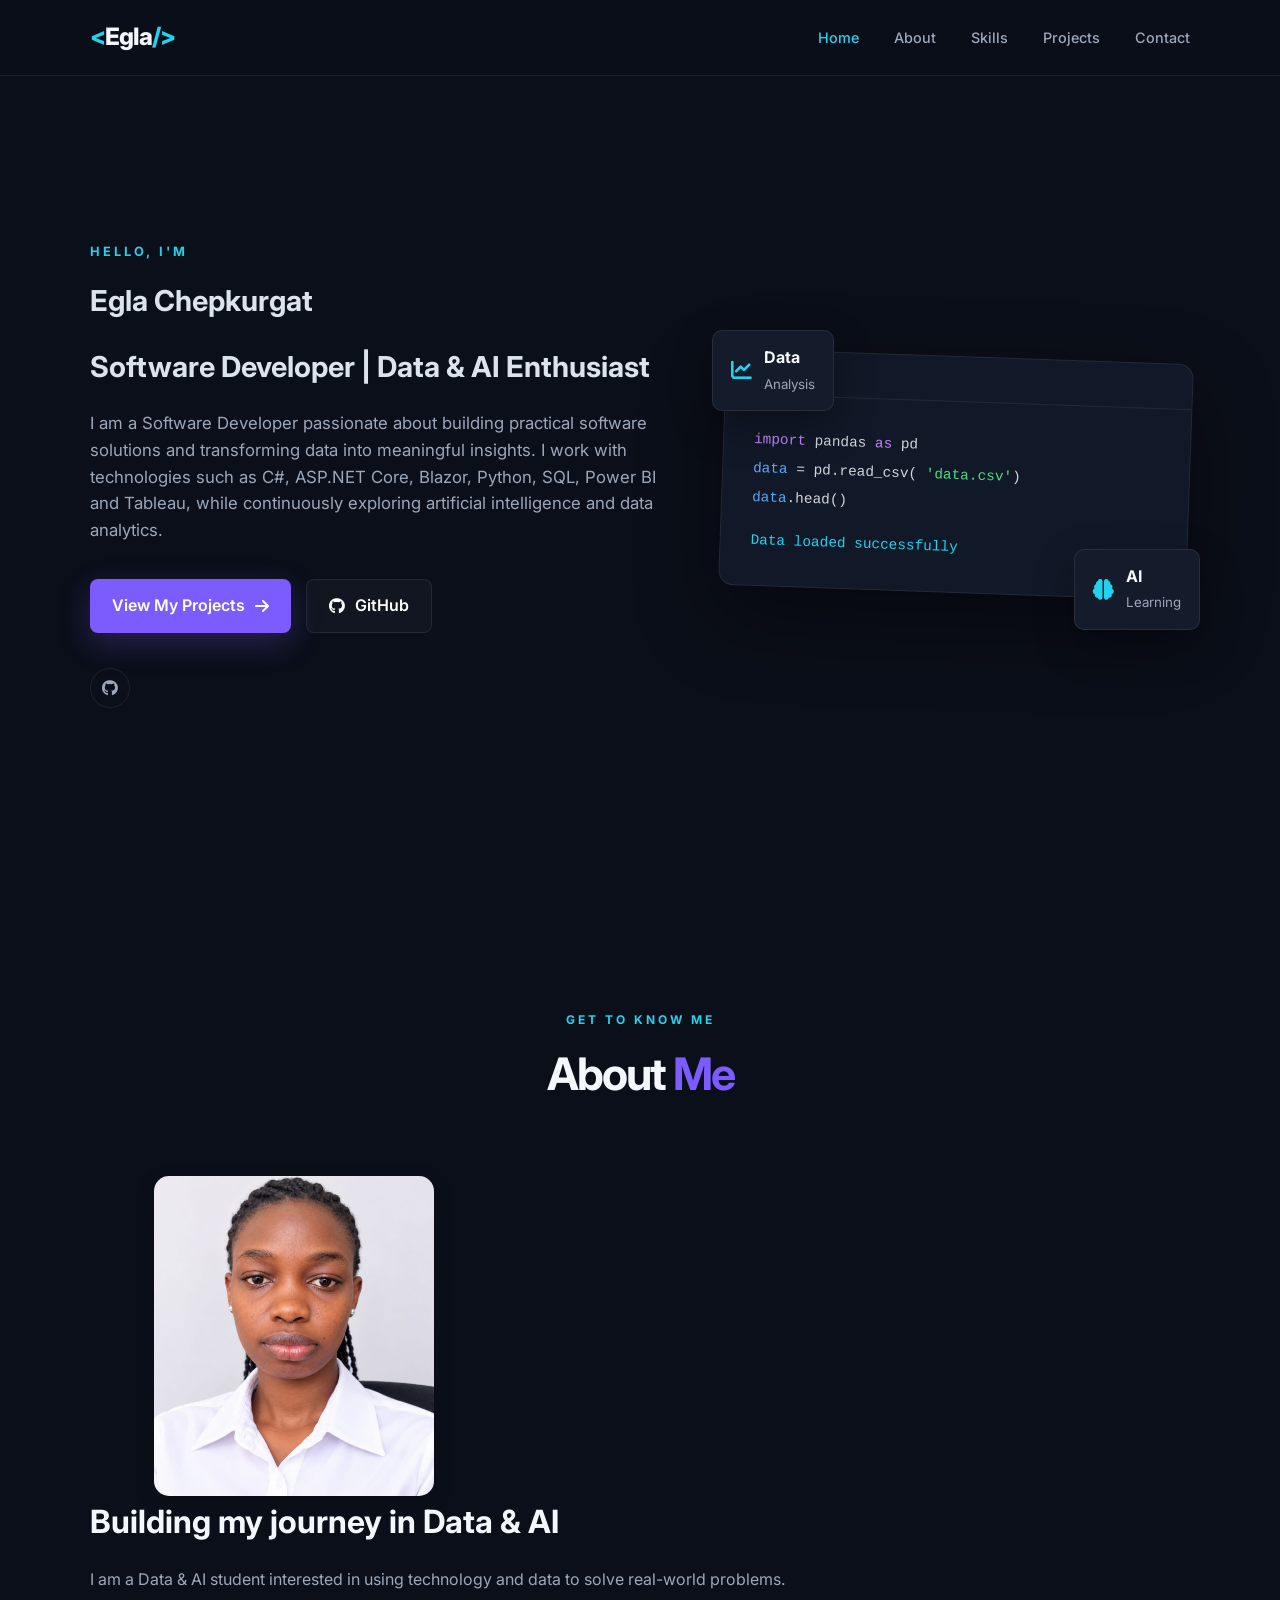
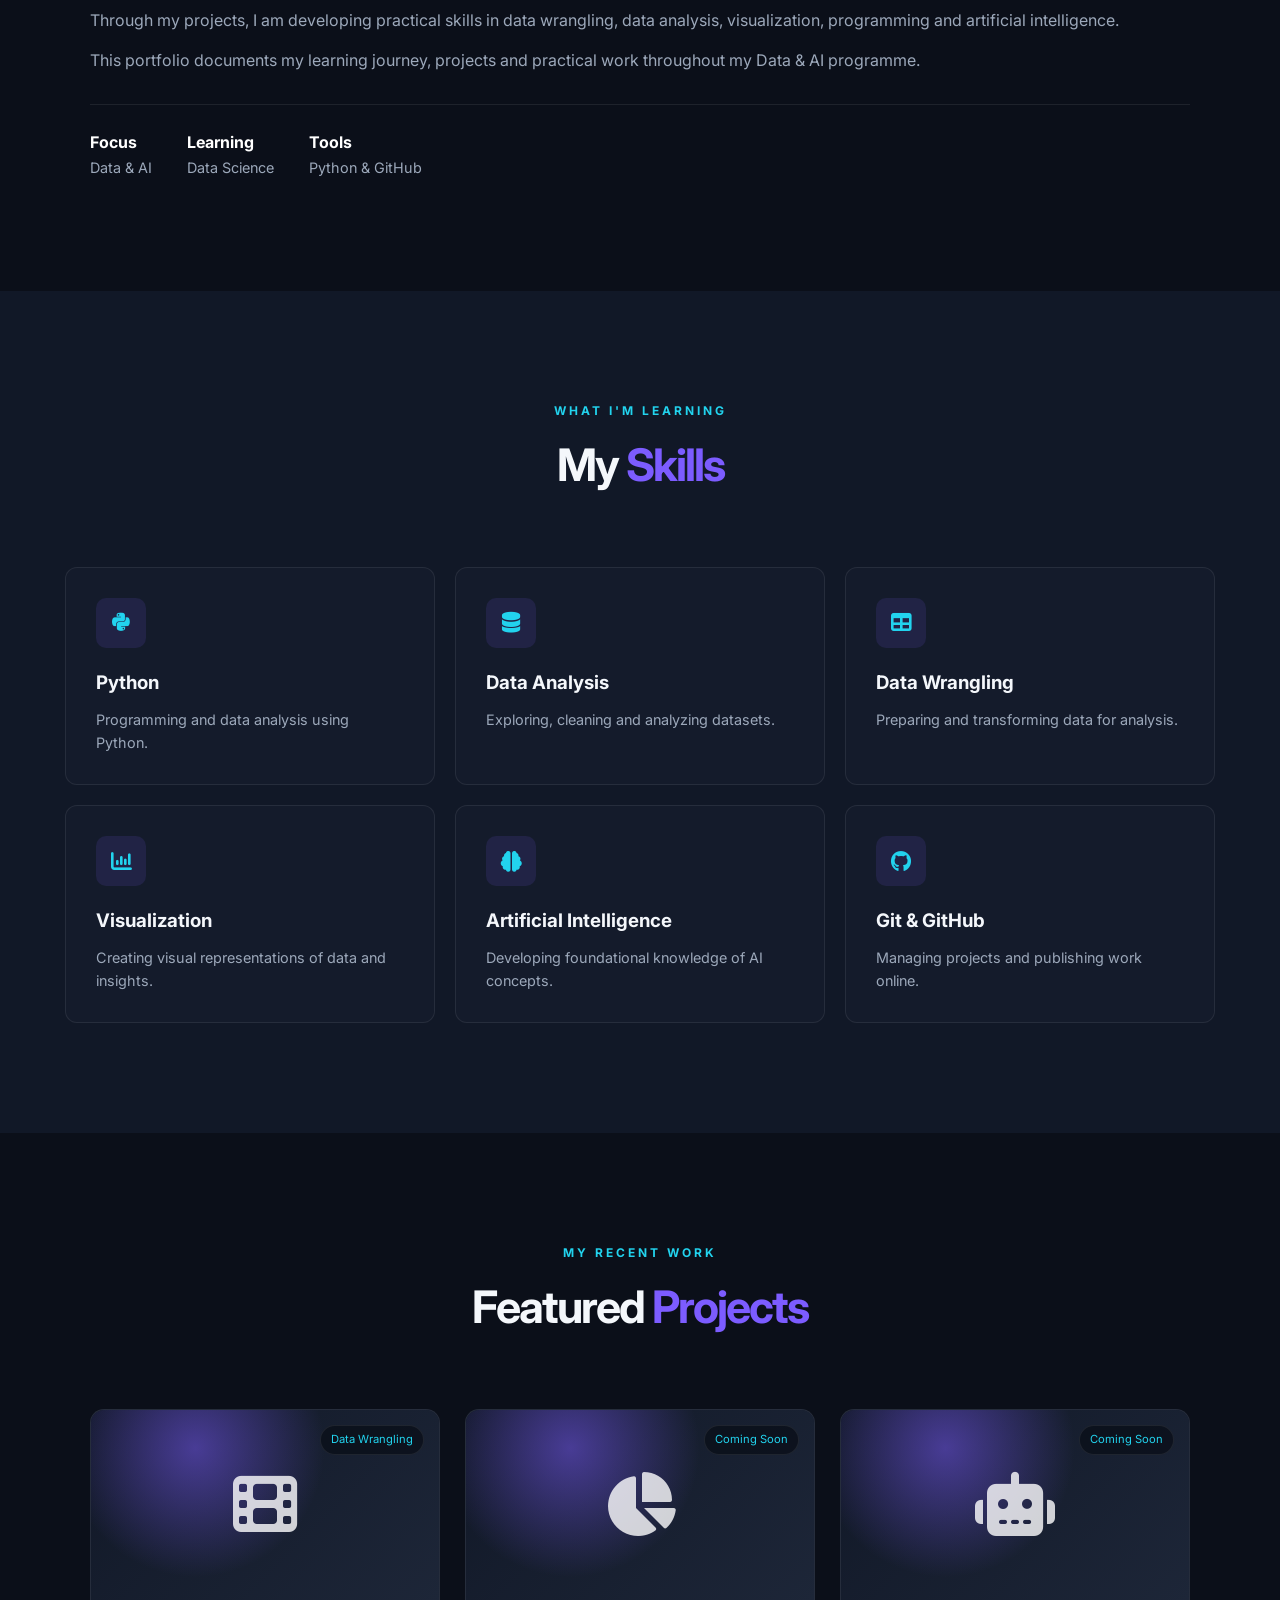
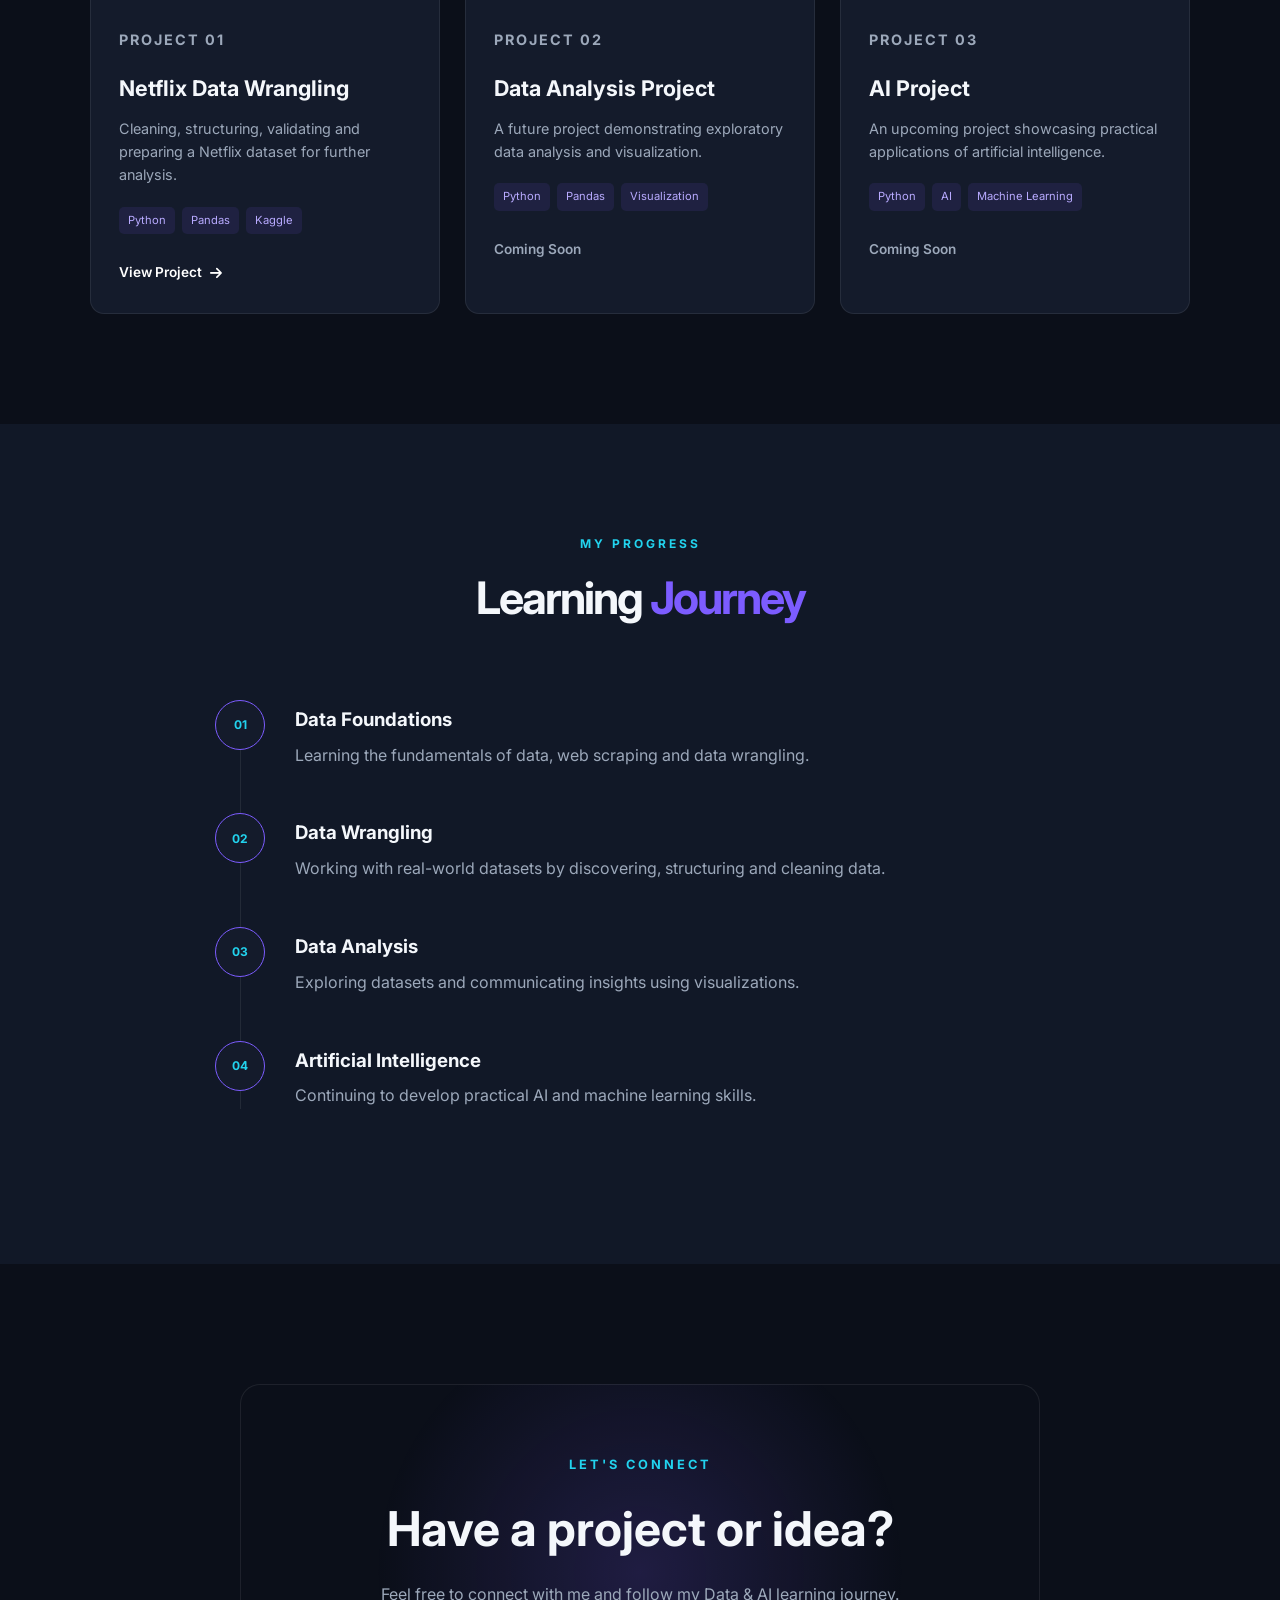
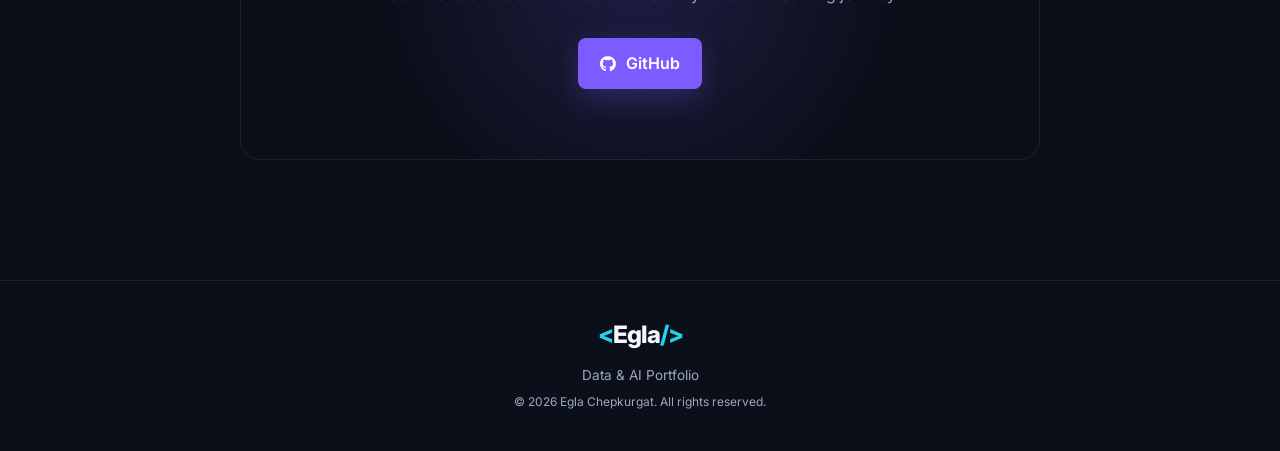
<file: index.html>
<!DOCTYPE html>
<html lang="en">
<head>
    <meta charset="UTF-8">
    <meta name="viewport" content="width=device-width, initial-scale=1.0">

    <title>Egla Chepkurgat |  Software Developer & Data AI Enthusiast</title>

    <meta name="description"
          content="Portfolio of Egla Chepkurgat showcasing Data Science, Data Analytics and AI projects.">

    <link rel="stylesheet" href="style.css">

    <!-- Google Font -->
    <link rel="preconnect" href="https://fonts.googleapis.com">
    <link rel="preconnect" href="https://fonts.gstatic.com" crossorigin>

    <link href="https://fonts.googleapis.com/css2?family=Inter:wght@400;500;600;700;800&display=swap"
          rel="stylesheet">

    <!-- Icons -->
    <link rel="stylesheet"
          href="https://cdnjs.cloudflare.com/ajax/libs/font-awesome/6.5.2/css/all.min.css">
</head>

<body>

<!-- ================= NAVIGATION ================= -->

<header class="header">

    <nav class="navbar">

        <a href="#home" class="logo">
            <span>&lt;</span>Egla<span>/&gt;</span>
        </a>

        <button class="menu-toggle" id="menuToggle">
            <i class="fa-solid fa-bars"></i>
        </button>

        <ul class="nav-links" id="navLinks">

            <li>
                <a href="#home" class="active">Home</a>
            </li>

            <li>
                <a href="#about">About</a>
            </li>

            <li>
                <a href="#skills">Skills</a>
            </li>

            <li>
                <a href="#projects">Projects</a>
            </li>

            <li>
                <a href="#contact">Contact</a>
            </li>

        </ul>

    </nav>

</header>


<!-- ================= HERO ================= -->

<section id="home" class="hero">

    <div class="hero-content">

        <p class="small-heading">
            HELLO, I'M
        </p>

        <h2>
            Egla <span>Chepkurgat</span>
        </h2>

        <h2>
           Software Developer | Data & AI Enthusiast
        </h2>

        <p class="hero-description">
             I am a Software Developer passionate about building practical
             software solutions and transforming data into meaningful insights.
             I work with technologies such as C#, ASP.NET Core, Blazor,
             Python, SQL, Power BI and Tableau, while continuously exploring
             artificial intelligence and data analytics.
        </p>

        <div class="hero-buttons">

            <a href="#projects" class="btn primary-btn">
                View My Projects
                <i class="fa-solid fa-arrow-right"></i>
            </a>

            <a href="https://github.com/Egla74" target="_blank" class="btn secondary-btn">
                <i class="fa-brands fa-github"></i>
                GitHub
            </a>

        </div>

        <div class="social-links">

            <a href="https://github.com/Egla74" target="_blank">
                <i class="fa-brands fa-github"></i>
            </a>

           

        </div>

    </div>


    <div class="hero-visual">

        <div class="code-card">

            <div class="code-header">

                <span></span>
                <span></span>
                <span></span>

            </div>

            <div class="code-content">

                <p>
                    <span class="purple">import</span>
                    pandas
                    <span class="purple">as</span>
                    pd
                </p>

                <p>
                    <span class="blue">data</span> =
                    pd.read_csv(
                    <span class="green">'data.csv'</span>)
                </p>

                <p>
                    <span class="blue">data</span>.head()
                </p>

                <p class="result">
                    Data loaded successfully
                </p>

            </div>

        </div>

        <div class="floating-card card-one">
            <i class="fa-solid fa-chart-line"></i>
            <div>
                <strong>Data</strong>
                <small>Analysis</small>
            </div>
        </div>

        <div class="floating-card card-two">
            <i class="fa-solid fa-brain"></i>
            <div>
                <strong>AI</strong>
                <small>Learning</small>
            </div>
        </div>

    </div>

</section>


<!-- ================= ABOUT ================= -->

<section id="about" class="section about-section">

    <div class="section-heading">

        <p>GET TO KNOW ME</p>

        <h2>
            About <span>Me</span>
        </h2>

    </div>


    <div class="about-grid">

       <div class="about-image">

    <img src="assets/images/profile.jpeg"
         alt="Egla Chepkurgat"
         class="profile-photo">

</div>

        </div>


        <div class="about-content">

            <h3>
                Building my journey in Data & AI
            </h3>

            <p>
                I am a Data & AI student interested in using technology
                and data to solve real-world problems.
            </p>

            <p>
                Through my projects, I am developing practical skills
                in data wrangling, data analysis, visualization,
                programming and artificial intelligence.
            </p>

            <p>
                This portfolio documents my learning journey,
                projects and practical work throughout my Data & AI
                programme.
            </p>

            <div class="about-info">

                <div>
                    <strong>Focus</strong>
                    <span>Data & AI</span>
                </div>

                <div>
                    <strong>Learning</strong>
                    <span>Data Science</span>
                </div>

                <div>
                    <strong>Tools</strong>
                    <span>Python & GitHub</span>
                </div>

            </div>

        </div>

    </div>

</section>


<!-- ================= SKILLS ================= -->

<section id="skills" class="section skills-section">

    <div class="section-heading">

        <p>WHAT I'M LEARNING</p>

        <h2>
            My <span>Skills</span>
        </h2>

    </div>


    <div class="skills-grid">

        <div class="skill-card">

            <div class="skill-icon">
                <i class="fa-brands fa-python"></i>
            </div>

            <h3>Python</h3>

            <p>
                Programming and data analysis using Python.
            </p>

        </div>


        <div class="skill-card">

            <div class="skill-icon">
                <i class="fa-solid fa-database"></i>
            </div>

            <h3>Data Analysis</h3>

            <p>
                Exploring, cleaning and analyzing datasets.
            </p>

        </div>


        <div class="skill-card">

            <div class="skill-icon">
                <i class="fa-solid fa-table"></i>
            </div>

            <h3>Data Wrangling</h3>

            <p>
                Preparing and transforming data for analysis.
            </p>

        </div>


        <div class="skill-card">

            <div class="skill-icon">
                <i class="fa-solid fa-chart-column"></i>
            </div>

            <h3>Visualization</h3>

            <p>
                Creating visual representations of data and insights.
            </p>

        </div>


        <div class="skill-card">

            <div class="skill-icon">
                <i class="fa-solid fa-brain"></i>
            </div>

            <h3>Artificial Intelligence</h3>

            <p>
                Developing foundational knowledge of AI concepts.
            </p>

        </div>


        <div class="skill-card">

            <div class="skill-icon">
                <i class="fa-brands fa-github"></i>
            </div>

            <h3>Git & GitHub</h3>

            <p>
                Managing projects and publishing work online.
            </p>

        </div>

    </div>

</section>


<!-- ================= PROJECTS ================= -->

<section id="projects" class="section projects-section">

    <div class="section-heading">

        <p>MY RECENT WORK</p>

        <h2>
            Featured <span>Projects</span>
        </h2>

    </div>


    <div class="projects-grid">

        <!-- PROJECT 1 -->

        <article class="project-card">

            <div class="project-image">

                <div class="project-icon">
                    <i class="fa-solid fa-film"></i>
                </div>

                <span class="project-tag">
                    Data Wrangling
                </span>

            </div>


            <div class="project-content">

                <p class="project-number">
                    PROJECT 01
                </p>

                <h3>
                    Netflix Data Wrangling
                </h3>

                <p>
                    Cleaning, structuring, validating and preparing
                    a Netflix dataset for further analysis.
                </p>


                <div class="project-tools">

                    <span>Python</span>
                    <span>Pandas</span>
                    <span>Kaggle</span>

                </div>


                <a href="project/netflix_data_wrangling.html"
                   class="project-link">

                    View Project
                    <i class="fa-solid fa-arrow-right"></i>

                </a>

            </div>

        </article>


        <!-- PROJECT 2 -->

        <article class="project-card coming-soon">

            <div class="project-image">

                <div class="project-icon">
                    <i class="fa-solid fa-chart-pie"></i>
                </div>

                <span class="project-tag">
                    Coming Soon
                </span>

            </div>


            <div class="project-content">

                <p class="project-number">
                    PROJECT 02
                </p>

                <h3>
                    Data Analysis Project
                </h3>

                <p>
                    A future project demonstrating exploratory
                    data analysis and visualization.
                </p>


                <div class="project-tools">

                    <span>Python</span>
                    <span>Pandas</span>
                    <span>Visualization</span>

                </div>

                <span class="project-link disabled">
                    Coming Soon
                </span>

            </div>

        </article>


        <!-- PROJECT 3 -->

        <article class="project-card coming-soon">

            <div class="project-image">

                <div class="project-icon">
                    <i class="fa-solid fa-robot"></i>
                </div>

                <span class="project-tag">
                    Coming Soon
                </span>

            </div>


            <div class="project-content">

                <p class="project-number">
                    PROJECT 03
                </p>

                <h3>
                    AI Project
                </h3>

                <p>
                    An upcoming project showcasing practical
                    applications of artificial intelligence.
                </p>


                <div class="project-tools">

                    <span>Python</span>
                    <span>AI</span>
                    <span>Machine Learning</span>

                </div>

                <span class="project-link disabled">
                    Coming Soon
                </span>

            </div>

        </article>

    </div>

</section>


<!-- ================= LEARNING JOURNEY ================= -->

<section class="section journey-section">

    <div class="section-heading">

        <p>MY PROGRESS</p>

        <h2>
            Learning <span>Journey</span>
        </h2>

    </div>


    <div class="timeline">

        <div class="timeline-item">

            <div class="timeline-dot">
                01
            </div>

            <div class="timeline-content">

                <h3>Data Foundations</h3>

                <p>
                    Learning the fundamentals of data,
                    web scraping and data wrangling.
                </p>

            </div>

        </div>


        <div class="timeline-item">

            <div class="timeline-dot">
                02
            </div>

            <div class="timeline-content">

                <h3>Data Wrangling</h3>

                <p>
                    Working with real-world datasets by
                    discovering, structuring and cleaning data.
                </p>

            </div>

        </div>


        <div class="timeline-item">

            <div class="timeline-dot">
                03
            </div>

            <div class="timeline-content">

                <h3>Data Analysis</h3>

                <p>
                    Exploring datasets and communicating
                    insights using visualizations.
                </p>

            </div>

        </div>


        <div class="timeline-item">

            <div class="timeline-dot">
                04
            </div>

            <div class="timeline-content">

                <h3>Artificial Intelligence</h3>

                <p>
                    Continuing to develop practical AI and
                    machine learning skills.
                </p>

            </div>

        </div>

    </div>

</section>


<!-- ================= CONTACT ================= -->

<section id="contact" class="section contact-section">

    <div class="contact-box">

        <p class="small-heading">
            LET'S CONNECT
        </p>

        <h2>
            Have a project or idea?
        </h2>

        <p>
            Feel free to connect with me and follow my
            Data & AI learning journey.
        </p>


        <div class="contact-buttons">

            <a href="https://github.com/Egla74"
               target="_blank"
               class="btn primary-btn">

                <i class="fa-brands fa-github"></i>
                GitHub

            </a>


            

            </a>

        </div>

    </div>

</section>


<!-- ================= FOOTER ================= -->

<footer class="footer">

    <div class="footer-content">

        <a href="#home" class="logo">
            <span>&lt;</span>Egla<span>/&gt;</span>
        </a>

        <p>
            Data & AI Portfolio
        </p>

        <p class="copyright">
            © <span id="year"></span> Egla Chepkurgat. All rights reserved.
        </p>

    </div>

</footer>


<!-- ================= BACK TO TOP ================= -->

<button id="backToTop" class="back-to-top">

    <i class="fa-solid fa-arrow-up"></i>

</button>


<script src="script.js"></script>

</body>
</html>
</file>
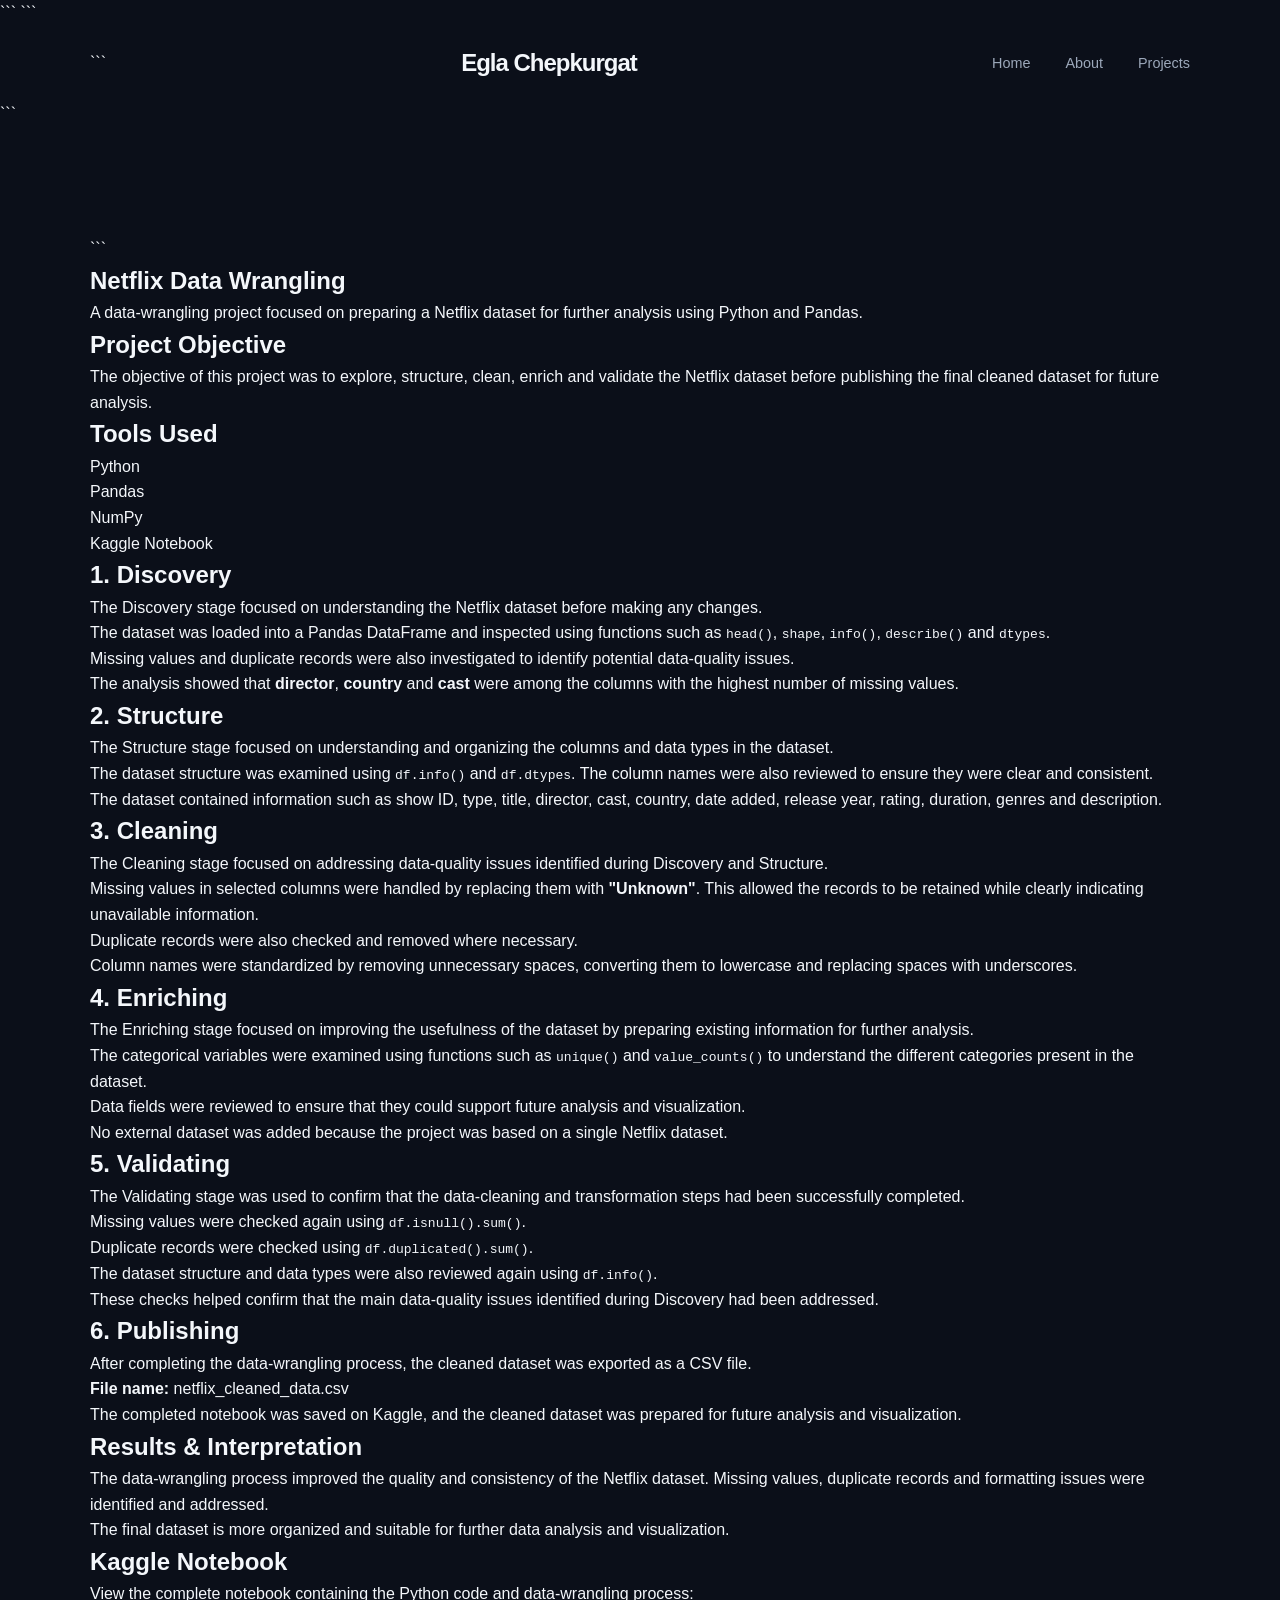
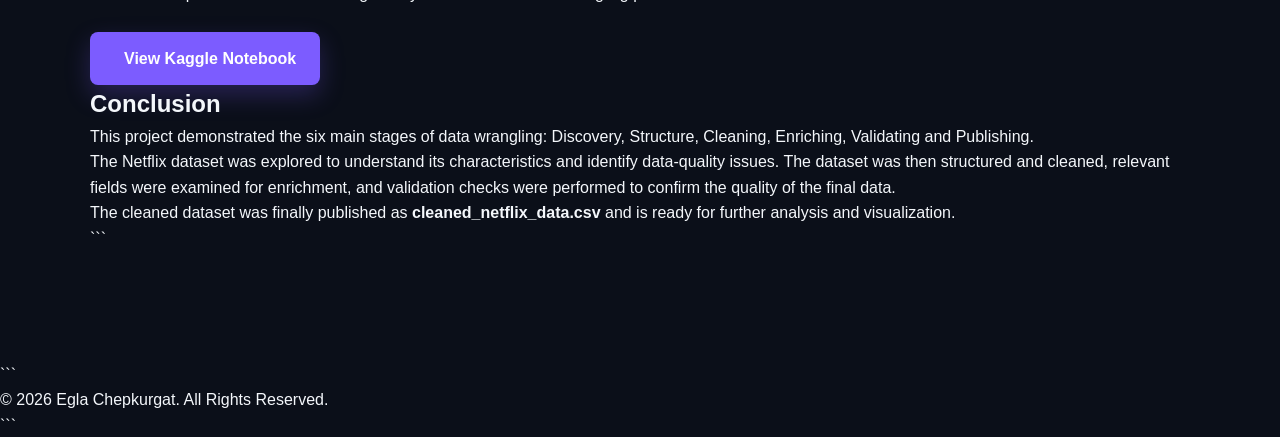
<file: project/netflix_data_wrangling.html>
<!DOCTYPE html>

<html lang="en">

<head>
    <meta charset="UTF-8">
    <meta name="viewport" content="width=device-width, initial-scale=1.0">

```
<title>Netflix Data Wrangling | Egla Chepkurgat</title>

<link rel="stylesheet" href="../style.css">
```

</head>

<body>

<header>
    <nav class="navbar">

```
    <h2 class="logo">Egla Chepkurgat</h2>

    <ul class="nav-links">

        <li>
            <a href="../index.html">Home</a>
        </li>

        <li>
            <a href="../index.html#about">About</a>
        </li>

        <li>
            <a href="../index.html#projects">Projects</a>
        </li>

    </ul>

</nav>
```

</header>

<section class="section">

```
<h1>Netflix Data Wrangling</h1>

<p>
    A data-wrangling project focused on preparing a Netflix
    dataset for further analysis using Python and Pandas.
</p>


<!-- OBJECTIVE -->

<h2>Project Objective</h2>

<p>
    The objective of this project was to explore, structure,
    clean, enrich and validate the Netflix dataset before
    publishing the final cleaned dataset for future analysis.
</p>


<!-- TOOLS -->

<h2>Tools Used</h2>

<ul>
    <li>Python</li>
    <li>Pandas</li>
    <li>NumPy</li>
    <li>Kaggle Notebook</li>
</ul>


<!-- 1 DISCOVERY -->

<h2>1. Discovery</h2>

<p>
    The Discovery stage focused on understanding the Netflix
    dataset before making any changes.
</p>

<p>
    The dataset was loaded into a Pandas DataFrame and inspected
    using functions such as <code>head()</code>, <code>shape</code>,
    <code>info()</code>, <code>describe()</code> and
    <code>dtypes</code>.
</p>

<p>
    Missing values and duplicate records were also investigated
    to identify potential data-quality issues.
</p>

<p>
    The analysis showed that <strong>director</strong>,
    <strong>country</strong> and <strong>cast</strong> were among
    the columns with the highest number of missing values.
</p>


<!-- 2 STRUCTURE -->

<h2>2. Structure</h2>

<p>
    The Structure stage focused on understanding and organizing
    the columns and data types in the dataset.
</p>

<p>
    The dataset structure was examined using <code>df.info()</code>
    and <code>df.dtypes</code>. The column names were also reviewed
    to ensure they were clear and consistent.
</p>

<p>
    The dataset contained information such as show ID, type,
    title, director, cast, country, date added, release year,
    rating, duration, genres and description.
</p>


<!-- 3 CLEANING -->

<h2>3. Cleaning</h2>

<p>
    The Cleaning stage focused on addressing data-quality issues
    identified during Discovery and Structure.
</p>

<p>
    Missing values in selected columns were handled by replacing
    them with <strong>"Unknown"</strong>. This allowed the records
    to be retained while clearly indicating unavailable information.
</p>

<p>
    Duplicate records were also checked and removed where
    necessary.
</p>

<p>
    Column names were standardized by removing unnecessary spaces,
    converting them to lowercase and replacing spaces with
    underscores.
</p>


<!-- 4 ENRICHING -->

<h2>4. Enriching</h2>

<p>
    The Enriching stage focused on improving the usefulness of
    the dataset by preparing existing information for further
    analysis.
</p>

<p>
    The categorical variables were examined using functions such
    as <code>unique()</code> and <code>value_counts()</code> to
    understand the different categories present in the dataset.
</p>

<p>
    Data fields were reviewed to ensure that they could support
    future analysis and visualization.
</p>

<p>
    No external dataset was added because the project was based
    on a single Netflix dataset.
</p>


<!-- 5 VALIDATING -->

<h2>5. Validating</h2>

<p>
    The Validating stage was used to confirm that the data-cleaning
    and transformation steps had been successfully completed.
</p>

<p>
    Missing values were checked again using
    <code>df.isnull().sum()</code>.
</p>

<p>
    Duplicate records were checked using
    <code>df.duplicated().sum()</code>.
</p>

<p>
    The dataset structure and data types were also reviewed again
    using <code>df.info()</code>.
</p>

<p>
    These checks helped confirm that the main data-quality issues
    identified during Discovery had been addressed.
</p>


<!-- 6 PUBLISHING -->

<h2>6. Publishing</h2>

<p>
    After completing the data-wrangling process, the cleaned
    dataset was exported as a CSV file.
</p>

<p>
    <strong>File name:</strong>
    netflix_cleaned_data.csv
</p>

<p>
    The completed notebook was saved on Kaggle, and the cleaned
    dataset was prepared for future analysis and visualization.
</p>


<!-- RESULTS -->

<h2>Results & Interpretation</h2>

<p>
    The data-wrangling process improved the quality and
    consistency of the Netflix dataset. Missing values,
    duplicate records and formatting issues were identified
    and addressed.
</p>

<p>
    The final dataset is more organized and suitable for
    further data analysis and visualization.
</p>





<!-- KAGGLE -->

<h2>Kaggle Notebook</h2>

<p>
    View the complete notebook containing the Python code
    and data-wrangling process:
</p>

<div class="kaggle-link-box">

    <a href="https://www.kaggle.com/code/eglamaiyo/notebook3349dd38fa"
       target="_blank"
       class="kaggle-button">

        <i class="fa-solid fa-arrow-up-right-from-square"></i>
        View Kaggle Notebook

    </a>

</div>


<!-- CONCLUSION -->

<h2>Conclusion</h2>

<p>
    This project demonstrated the six main stages of data
    wrangling: Discovery, Structure, Cleaning, Enriching,
    Validating and Publishing.
</p>

<p>
    The Netflix dataset was explored to understand its
    characteristics and identify data-quality issues. The
    dataset was then structured and cleaned, relevant fields
    were examined for enrichment, and validation checks were
    performed to confirm the quality of the final data.
</p>

<p>
    The cleaned dataset was finally published as
    <strong>cleaned_netflix_data.csv</strong> and is ready
    for further analysis and visualization.
</p>
```

</section>

<footer>

```
<p>
    © 2026 Egla Chepkurgat. All Rights Reserved.
</p>
```

</footer>

</body>

</html>
</file>
<file: style.css>
/* =====================================================
   GLOBAL STYLES
===================================================== */

* {
    margin: 0;
    padding: 0;
    box-sizing: border-box;
}

html {
    scroll-behavior: smooth;
}

body {
    font-family: "Inter", sans-serif;
    background: #0b0f19;
    color: #f4f7fb;
    line-height: 1.6;
}

a {
    text-decoration: none;
    color: inherit;
}

ul {
    list-style: none;
}

button {
    font-family: inherit;
}

:root {
    --background: #0b0f19;
    --background-light: #111827;
    --card: #141b2b;
    --card-hover: #192338;

    --text: #f4f7fb;
    --text-muted: #9ca8ba;

    --primary: #7c5cff;
    --secondary: #22d3ee;

    --border: rgba(255, 255, 255, 0.08);

    --container: 1150px;
}


/* =====================================================
   HEADER
===================================================== */

.header {
    position: fixed;
    top: 0;
    left: 0;
    width: 100%;
    z-index: 1000;

    background: rgba(11, 15, 25, 0.85);
    backdrop-filter: blur(15px);

    border-bottom: 1px solid var(--border);
}

.navbar {
    max-width: var(--container);
    margin: auto;

    height: 75px;

    display: flex;
    align-items: center;
    justify-content: space-between;

    padding: 0 25px;
}

.logo {
    font-size: 1.5rem;
    font-weight: 800;
    letter-spacing: -1px;
}

.logo span {
    color: var(--secondary);
}

.nav-links {
    display: flex;
    align-items: center;
    gap: 35px;
}

.nav-links a {
    color: var(--text-muted);
    font-size: 0.9rem;
    font-weight: 500;

    transition: 0.3s;
}

.nav-links a:hover,
.nav-links a.active {
    color: var(--secondary);
}

.menu-toggle {
    display: none;

    border: none;
    background: transparent;

    color: white;
    font-size: 1.4rem;

    cursor: pointer;
}


/* =====================================================
   HERO
===================================================== */

.hero {
    min-height: 100vh;

    max-width: var(--container);
    margin: auto;

    padding: 150px 25px 100px;

    display: grid;
    grid-template-columns: 1.1fr 0.9fr;

    align-items: center;

    gap: 60px;
}

.small-heading {
    color: var(--secondary);

    font-size: 0.8rem;
    font-weight: 700;

    letter-spacing: 3px;

    margin-bottom: 15px;
}

.hero h1 {
    font-size: clamp(3rem, 7vw, 5.8rem);

    line-height: 1;

    letter-spacing: -4px;

    margin-bottom: 20px;
}

.hero h1 span {
    color: var(--primary);
}

.hero h2 {
    font-size: 1.8rem;

    color: #dce3ed;

    margin-bottom: 20px;
}

.hero-description {
    max-width: 600px;

    color: var(--text-muted);

    font-size: 1.05rem;

    margin-bottom: 35px;
}

.hero-buttons {
    display: flex;
    flex-wrap: wrap;

    gap: 15px;
}

.btn {
    display: inline-flex;

    align-items: center;
    justify-content: center;

    gap: 10px;

    padding: 13px 22px;

    border-radius: 8px;

    font-weight: 600;

    transition: 0.3s;

    cursor: pointer;
}

.primary-btn {
    background: var(--primary);

    color: white;

    box-shadow: 0 10px 30px rgba(124, 92, 255, 0.25);
}

.primary-btn:hover {
    transform: translateY(-3px);

    box-shadow: 0 15px 35px rgba(124, 92, 255, 0.4);
}

.secondary-btn {
    border: 1px solid var(--border);

    background: rgba(255,255,255,0.03);

    color: white;
}

.secondary-btn:hover {
    border-color: var(--secondary);

    color: var(--secondary);

    transform: translateY(-3px);
}

.social-links {
    display: flex;

    gap: 18px;

    margin-top: 35px;
}

.social-links a {
    width: 40px;
    height: 40px;

    border: 1px solid var(--border);

    border-radius: 50%;

    display: flex;

    align-items: center;
    justify-content: center;

    color: var(--text-muted);

    transition: 0.3s;
}

.social-links a:hover {
    color: var(--secondary);

    border-color: var(--secondary);

    transform: translateY(-3px);
}


/* =====================================================
   HERO CODE CARD
===================================================== */

.hero-visual {
    position: relative;

    min-height: 450px;

    display: flex;

    align-items: center;
    justify-content: center;
}

.code-card {
    width: 100%;
    max-width: 500px;

    background: #111827;

    border: 1px solid var(--border);

    border-radius: 15px;

    box-shadow:
        0 30px 80px rgba(0,0,0,0.45);

    overflow: hidden;

    transform: rotate(2deg);

    transition: 0.5s;
}

.code-card:hover {
    transform: rotate(0deg) translateY(-8px);
}

.code-header {
    height: 45px;

    display: flex;

    align-items: center;

    gap: 8px;

    padding: 0 18px;

    border-bottom: 1px solid var(--border);
}

.code-header span {
    width: 11px;
    height: 11px;

    border-radius: 50%;

    background: #374151;
}

.code-content {
    padding: 30px;

    font-family: monospace;

    font-size: 0.9rem;

    color: #d1d5db;

    line-height: 2;
}

.purple {
    color: #c084fc;
}

.blue {
    color: #60a5fa;
}

.green {
    color: #4ade80;
}

.result {
    color: #22d3ee;

    margin-top: 15px;
}


/* FLOATING CARDS */

.floating-card {
    position: absolute;

    display: flex;

    align-items: center;

    gap: 12px;

    background: var(--card);

    border: 1px solid var(--border);

    padding: 14px 18px;

    border-radius: 10px;

    box-shadow: 0 15px 40px rgba(0,0,0,0.3);
}

.floating-card i {
    color: var(--secondary);

    font-size: 1.3rem;
}

.floating-card strong {
    display: block;
}

.floating-card small {
    color: var(--text-muted);
}

.card-one {
    top: 80px;
    left: -10px;
}

.card-two {
    bottom: 70px;
    right: -10px;
}


/* =====================================================
   SECTIONS
===================================================== */

.section {
    max-width: var(--container);

    margin: auto;

    padding: 110px 25px;
}

.section-heading {
    text-align: center;

    margin-bottom: 65px;
}

.section-heading p {
    color: var(--secondary);

    font-size: 0.75rem;

    font-weight: 700;

    letter-spacing: 3px;

    margin-bottom: 10px;
}

.section-heading h2 {
    font-size: 2.8rem;

    letter-spacing: -2px;
}

.section-heading h2 span {
    color: var(--primary);
}


/* =====================================================
   ABOUT
===================================================== */

.about-grid {
    display: grid;

    grid-template-columns: 0.8fr 1.2fr;

    gap: 80px;

    align-items: center;
}

.about-image {
    display: flex;

    justify-content: center;
}

.profile-placeholder {
    width: 300px;
    height: 350px;

    border-radius: 20px;

    background:
        linear-gradient(
            135deg,
            rgba(124,92,255,0.8),
            rgba(34,211,238,0.6)
        );

    display: flex;

    align-items: center;
    justify-content: center;

    font-size: 5rem;

    color: rgba(255,255,255,0.8);

    box-shadow:
        0 30px 70px rgba(0,0,0,0.35);
}

.about-content h3 {
    font-size: 2rem;

    margin-bottom: 20px;
}

.about-content p {
    color: var(--text-muted);

    margin-bottom: 15px;
}

.about-info {
    display: flex;

    flex-wrap: wrap;

    gap: 35px;

    margin-top: 30px;

    padding-top: 25px;

    border-top: 1px solid var(--border);
}

.about-info strong {
    display: block;

    color: white;
}

.about-info span {
    color: var(--text-muted);

    font-size: 0.9rem;
}


/* =====================================================
   SKILLS
===================================================== */

.skills-section {
    background: var(--background-light);

    max-width: none;

    padding-left: max(25px, calc((100% - var(--container)) / 2));
    padding-right: max(25px, calc((100% - var(--container)) / 2));
}

.skills-grid {
    display: grid;

    grid-template-columns: repeat(3, 1fr);

    gap: 20px;
}

.skill-card {
    background: var(--card);

    border: 1px solid var(--border);

    padding: 30px;

    border-radius: 12px;

    transition: 0.3s;
}

.skill-card:hover {
    transform: translateY(-7px);

    background: var(--card-hover);

    border-color: rgba(124,92,255,0.5);
}

.skill-icon {
    width: 50px;
    height: 50px;

    display: flex;

    align-items: center;
    justify-content: center;

    border-radius: 10px;

    background: rgba(124,92,255,0.12);

    color: var(--secondary);

    font-size: 1.3rem;

    margin-bottom: 20px;
}

.skill-card h3 {
    margin-bottom: 10px;
}

.skill-card p {
    color: var(--text-muted);

    font-size: 0.9rem;
}


/* =====================================================
   PROJECTS
===================================================== */

.projects-grid {
    display: grid;

    grid-template-columns: repeat(3, 1fr);

    gap: 25px;
}

.project-card {
    background: var(--card);

    border: 1px solid var(--border);

    border-radius: 14px;

    overflow: hidden;

    transition: 0.3s;
}

.project-card:hover {
    transform: translateY(-8px);

    border-color: rgba(124,92,255,0.5);

    box-shadow: 0 20px 50px rgba(0,0,0,0.25);
}

.project-image {
    height: 190px;

    background:
        radial-gradient(
            circle at 30% 20%,
            rgba(124,92,255,0.5),
            transparent 45%
        ),
        linear-gradient(
            135deg,
            #111827,
            #1d2638
        );

    display: flex;

    align-items: center;
    justify-content: center;

    position: relative;
}

.project-icon {
    font-size: 4rem;

    color: rgba(255,255,255,0.8);
}

.project-tag {
    position: absolute;

    top: 15px;
    right: 15px;

    background: rgba(11,15,25,0.8);

    border: 1px solid var(--border);

    padding: 5px 10px;

    border-radius: 20px;

    font-size: 0.7rem;

    color: var(--secondary);
}

.project-content {
    padding: 28px;
}

.project-number {
    color: var(--secondary);

    font-size: 0.7rem;

    letter-spacing: 2px;

    font-weight: 700;

    margin-bottom: 8px;
}

.project-content h3 {
    font-size: 1.35rem;

    margin-bottom: 12px;
}

.project-content p {
    color: var(--text-muted);

    font-size: 0.9rem;

    margin-bottom: 20px;
}

.project-tools {
    display: flex;

    flex-wrap: wrap;

    gap: 7px;

    margin-bottom: 25px;
}

.project-tools span {
    padding: 5px 9px;

    border-radius: 5px;

    background: rgba(124,92,255,0.1);

    color: #b8aaff;

    font-size: 0.7rem;
}

.project-link {
    display: inline-flex;

    align-items: center;

    gap: 8px;

    color: white;

    font-size: 0.85rem;

    font-weight: 600;

    transition: 0.3s;
}

.project-link:hover {
    color: var(--secondary);

    gap: 13px;
}

.project-link.disabled {
    color: var(--text-muted);

    cursor: default;
}


/* =====================================================
   LEARNING JOURNEY
===================================================== */

.journey-section {
    background: var(--background-light);

    max-width: none;

    padding-left: max(25px, calc((100% - var(--container)) / 2));
    padding-right: max(25px, calc((100% - var(--container)) / 2));
}

.timeline {
    max-width: 850px;

    margin: auto;

    position: relative;
}

.timeline::before {
    content: "";

    position: absolute;

    left: 25px;

    top: 0;
    bottom: 0;

    width: 1px;

    background: var(--border);
}

.timeline-item {
    display: flex;

    gap: 30px;

    margin-bottom: 45px;

    position: relative;
}

.timeline-dot {
    min-width: 50px;
    height: 50px;

    border-radius: 50%;

    background: var(--card);

    border: 1px solid var(--primary);

    display: flex;

    align-items: center;
    justify-content: center;

    color: var(--secondary);

    font-size: 0.75rem;

    font-weight: 700;

    z-index: 2;
}

.timeline-content {
    padding-top: 5px;
}

.timeline-content h3 {
    margin-bottom: 8px;
}

.timeline-content p {
    color: var(--text-muted);
}


/* =====================================================
   CONTACT
===================================================== */

.contact-section {
    padding-top: 120px;
    padding-bottom: 120px;
}

.contact-box {
    text-align: center;

    max-width: 800px;

    margin: auto;

    padding: 70px 30px;

    border-radius: 20px;

    background:
        radial-gradient(
            circle at center,
            rgba(124,92,255,0.18),
            transparent 60%
        );

    border: 1px solid var(--border);
}

.contact-box h2 {
    font-size: 3rem;

    margin-bottom: 15px;
}

.contact-box > p:not(.small-heading) {
    color: var(--text-muted);

    margin-bottom: 30px;
}

.contact-buttons {
    display: flex;

    justify-content: center;

    flex-wrap: wrap;

    gap: 15px;
}


/* =====================================================
   FOOTER
===================================================== */

.footer {
    border-top: 1px solid var(--border);

    padding: 35px 25px;

    text-align: center;
}

.footer-content {
    max-width: var(--container);

    margin: auto;
}

.footer .logo {
    display: inline-block;

    margin-bottom: 10px;
}

.footer p {
    color: var(--text-muted);

    font-size: 0.85rem;

    margin-bottom: 5px;
}

.footer .copyright {
    font-size: 0.75rem;
}


/* =====================================================
   BACK TO TOP
===================================================== */

.back-to-top {
    position: fixed;

    right: 25px;
    bottom: 25px;

    width: 45px;
    height: 45px;

    border-radius: 50%;

    border: 1px solid var(--border);

    background: var(--primary);

    color: white;

    cursor: pointer;

    opacity: 0;

    visibility: hidden;

    transition: 0.3s;

    z-index: 500;
}

.back-to-top.show {
    opacity: 1;

    visibility: visible;
}


/* =====================================================
   RESPONSIVE DESIGN
===================================================== */

@media (max-width: 900px) {

    .hero {
        grid-template-columns: 1fr;

        text-align: center;
    }

    .hero-description {
        margin-left: auto;
        margin-right: auto;
    }

    .hero-buttons,
    .social-links {
        justify-content: center;
    }

    .hero-visual {
        min-height: 350px;
    }

    .about-grid {
        grid-template-columns: 1fr;

        text-align: center;
    }

    .about-info {
        justify-content: center;
    }

    .skills-grid,
    .projects-grid {
        grid-template-columns: repeat(2, 1fr);
    }
}


@media (max-width: 700px) {

    .menu-toggle {
        display: block;
    }

    .nav-links {
        position: absolute;

        top: 75px;
        left: 0;

        width: 100%;

        background: #0b0f19;

        flex-direction: column;

        padding: 25px;

        gap: 25px;

        border-bottom: 1px solid var(--border);

        display: none;
    }

    .nav-links.show {
        display: flex;
    }

    .hero {
        padding-top: 130px;
    }

    .hero h1 {
        font-size: 3.5rem;

        letter-spacing: -2px;
    }

    .hero h2 {
        font-size: 1.4rem;
    }

    .section-heading h2 {
        font-size: 2.2rem;
    }

    .skills-grid,
    .projects-grid {
        grid-template-columns: 1fr;
    }

    .profile-placeholder {
        width: 240px;
        height: 280px;
    }

    .card-one {
        left: 0;
    }

    .card-two {
        right: 0;
    }

    .contact-box h2 {
        font-size: 2.2rem;
    }
}


@media (max-width: 450px) {

    .navbar {
        padding: 0 18px;
    }

    .hero,
    .section {
        padding-left: 18px;
        padding-right: 18px;
    }

    .hero h1 {
        font-size: 2.8rem;
    }

    .code-content {
        padding: 20px;

        font-size: 0.75rem;
    }

    .floating-card {
        padding: 10px 12px;

        font-size: 0.8rem;
    }

    .card-one {
        top: 40px;
    }

    .card-two {
        bottom: 40px;
    }
}
/* =====================================================
   KAGGLE BUTTON
===================================================== */

.kaggle-link-box {
    margin-top: 25px;
}

.kaggle-button {
    display: inline-flex;

    align-items: center;
    justify-content: center;

    gap: 10px;

    padding: 14px 24px;

    background: #7c5cff;

    color: white;

    border-radius: 8px;

    font-weight: 600;

    text-decoration: none;

    transition: all 0.3s ease;

    box-shadow: 0 10px 25px rgba(124, 92, 255, 0.25);
}

.kaggle-button:hover {
    background: #22d3ee;

    color: #0b0f19;

    transform: translateY(-3px);

    box-shadow: 0 15px 30px rgba(34, 211, 238, 0.25);
}
.profile-photo {
    width: 280px;
    height: 320px;
    object-fit: cover;
    border-radius: 15px;
    display: block;
    margin: 0 auto;
    box-shadow: 0 5px 20px rgba(0, 0, 0, 0.15);
}
</file>
